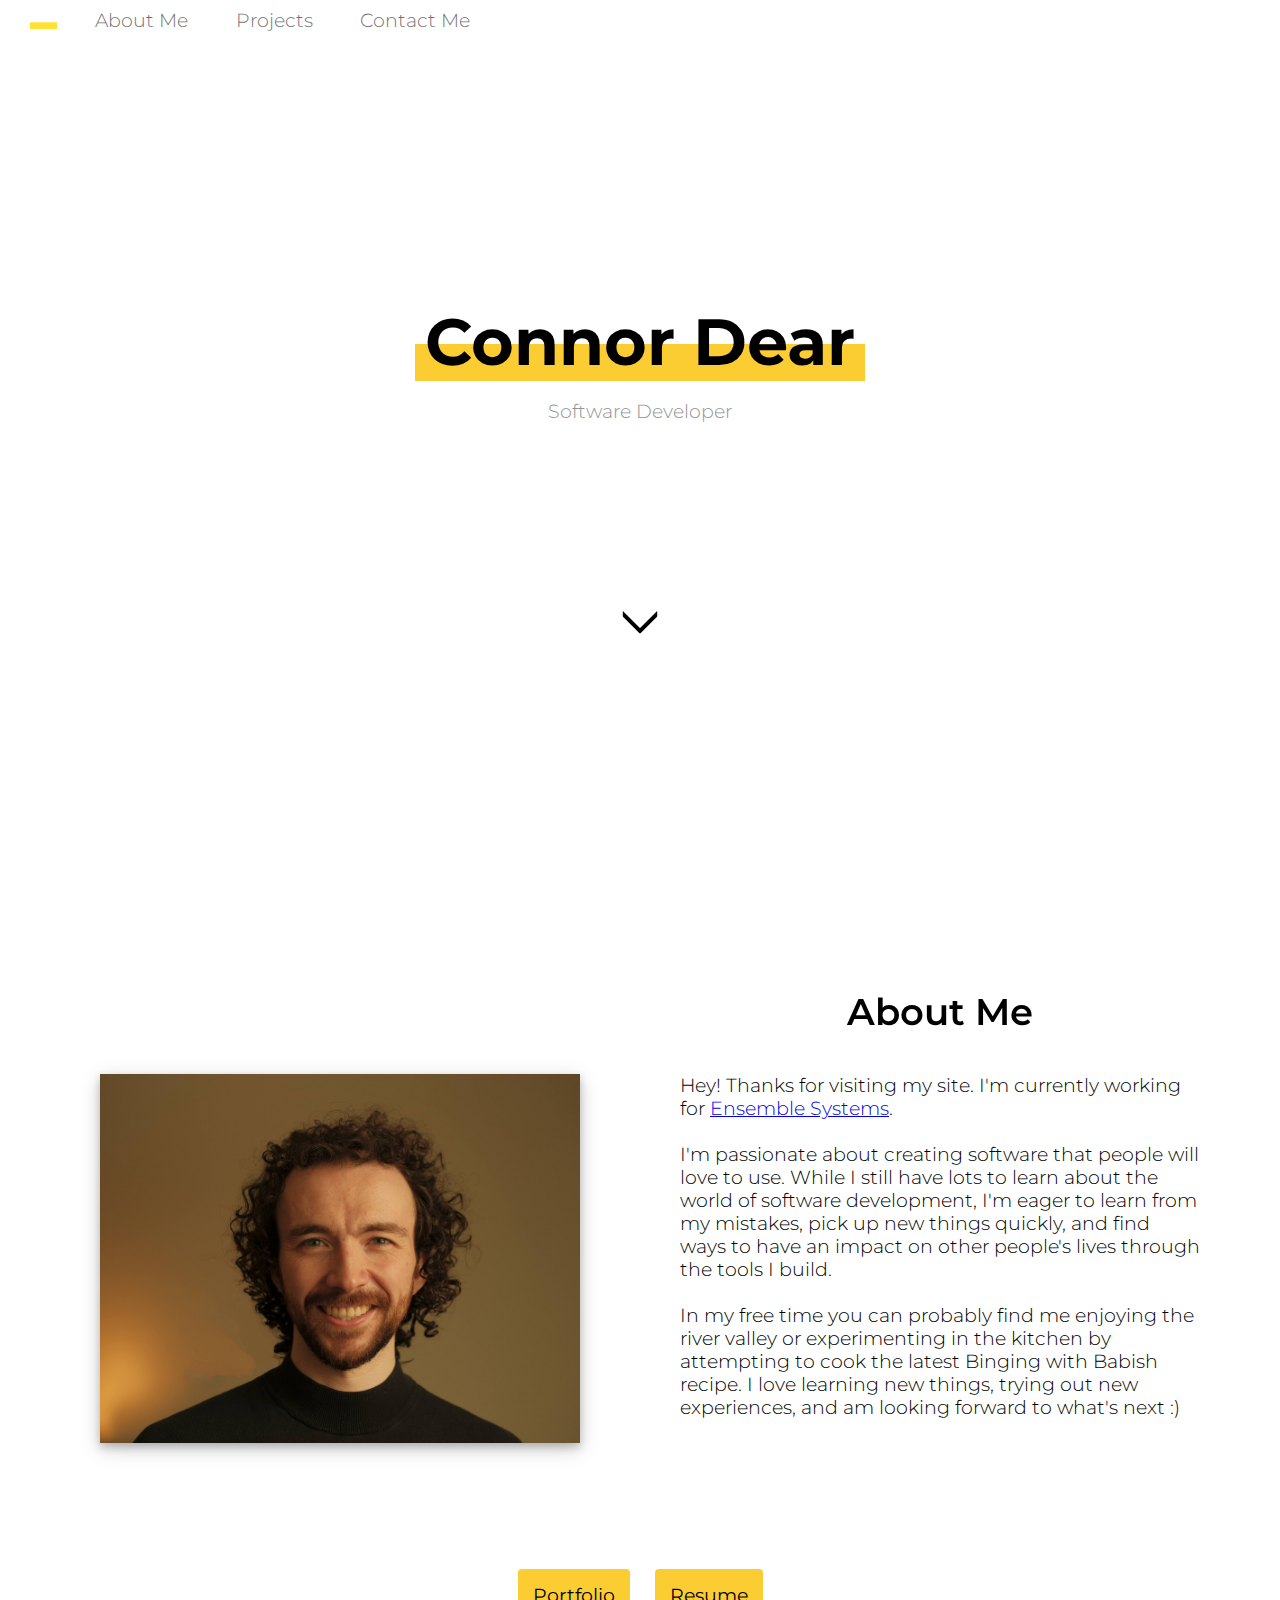
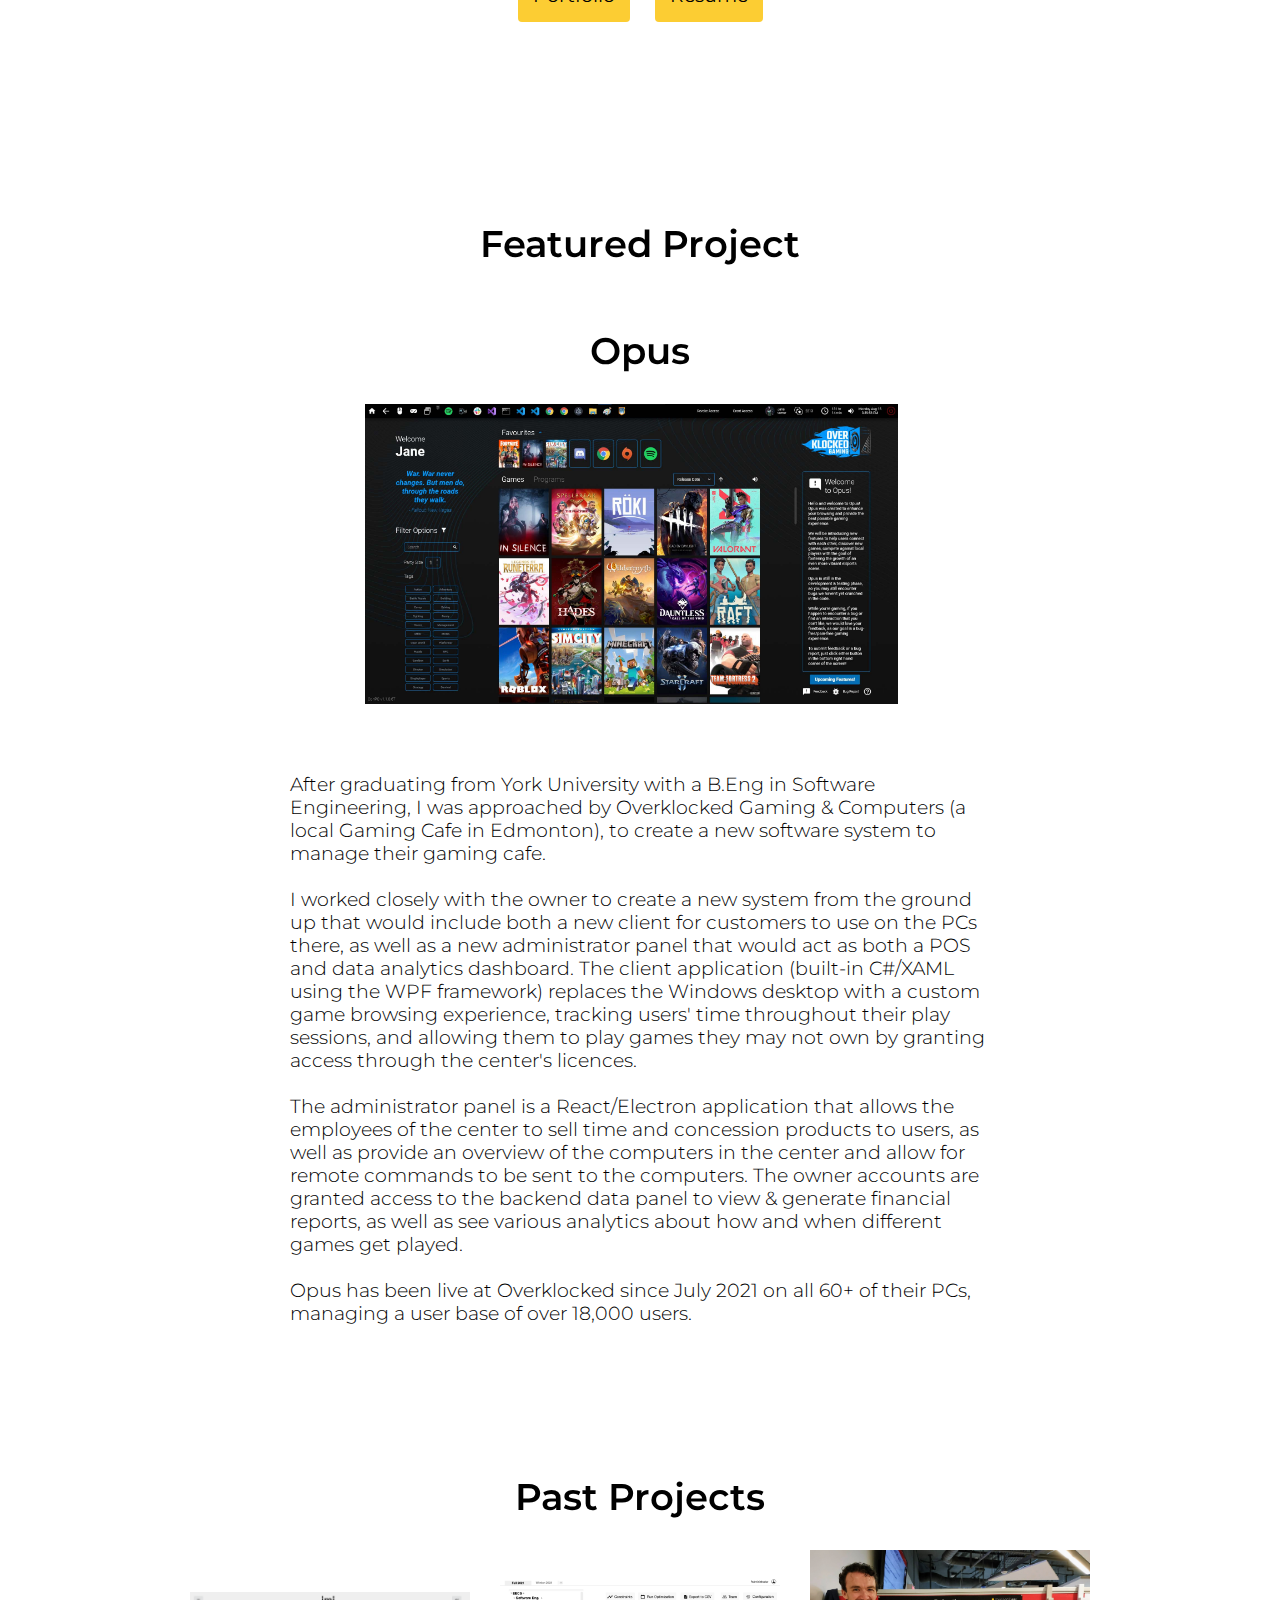
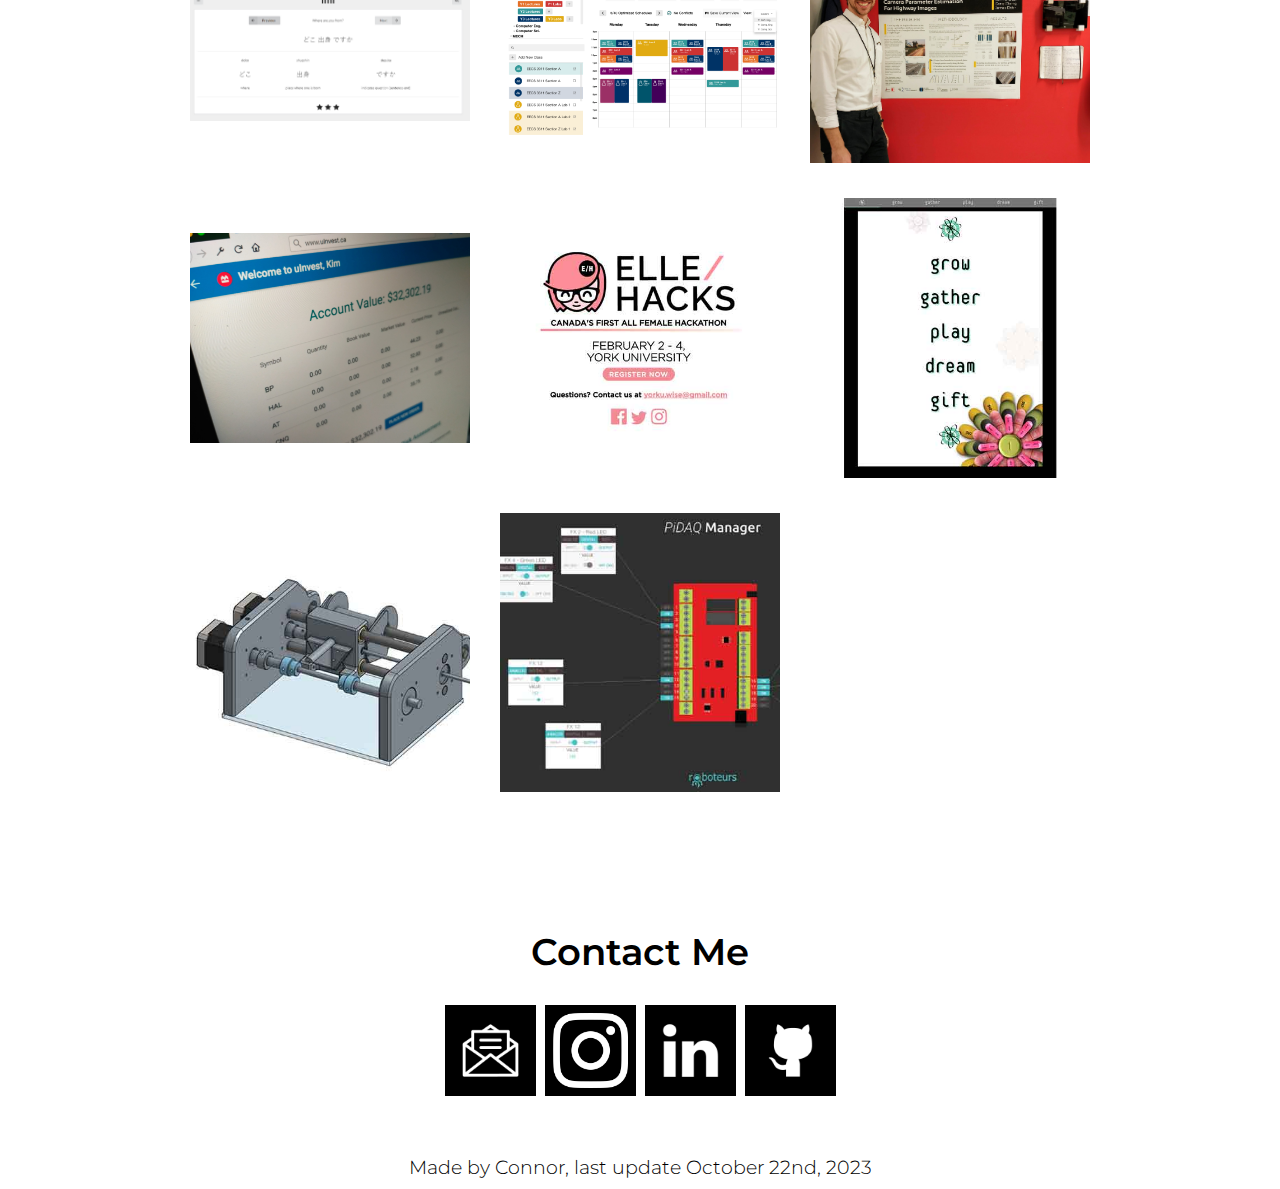
<file: index.html>
<!DOCTYPE html>
<html>
  <head>
    <!-- Global site tag (gtag.js) - Google Analytics -->
    <script
      async
      src="https://www.googletagmanager.com/gtag/js?id=UA-131795857-1"
    ></script>
    <script>
      window.dataLayer = window.dataLayer || [];
      function gtag() {
        dataLayer.push(arguments);
      }
      gtag("js", new Date());

      gtag("config", "UA-131795857-1");
    </script>
    <meta charset="utf-8" />
    <meta
      name="viewport"
      content="width=device-width, maximum-scale=1, minimum-scale=1"
    />
    <title>Connor Dear</title>
    <script src="./javascript/jquery-3.2.1.min.js"></script>
    <link rel="stylesheet" href="./css/style.css" />
    <link rel="stylesheet" href="./css/animations.css" />
    <link
      rel="icon"
      href="./assets/icons/icon.ico"
      type="image/gif"
      sizes="16x16"
    />
  </head>
  <!-- Nav Bar -->

  <header>
    <div class="nav-bar">
      <div class="nav-grid">
        <div>
          <a href="#top"
            ><img class="nav-img" src="./assets/icons/logo.png" alt=""
          /></a>
        </div>
        <div>
          <a class="nav-link" href="#about"
            ><h4 class="nav-title">About Me</h4></a
          >
        </div>
        <div>
          <a class="nav-link" href="#dev"
            ><h4 class="nav-title">Projects</h4></a
          >
        </div>
        <div>
          <a class="nav-link" href="#contact"
            ><h4 class="nav-title">Contact Me</h4></a
          >
        </div>
      </div>
    </div>
  </header>
  <body>
    <div class="modal-bg"></div>
    <div class="modal-data animated">
      <div class="modal-close-btn">x</div>
    </div>
    <!-- Title Section -->
    <div class="grid center full-screen" id="top">
      <div class="col">
        <div class="grid center">
          <div class="col">
            <div class="title-wrapper heading-wrapper">
              <h1 class="title yellow-highlight">Connor Dear</h1>
            </div>
          </div>
        </div>
        <div class="grid">
          <div class="col">
            <h3 class="sub-header">Software Developer</h3>
          </div>
        </div>
        <div class="grid center">
          <div class="col">
            <a href="#about">
              <div class="arrow-bounce">
                <img
                  class="down-arrow"
                  width="40"
                  height="40"
                  alt=""
                  src="./assets/images/down-arrow.svg"
                />
              </div>
            </a>
          </div>
        </div>
      </div>
    </div>
    <!-- About Section -->
    <div class="grid center about-grid" id="about">
      <div class="col">
        <div class="grid center">
          <div class="col center">
            <img
              src="./assets/images/connor-img.jpg"
              class="about-img"
              alt=""
            />
          </div>
          <div class="col right-text">
            <div class="heading-wrapper">
              <h2 class="heading yellow-highlight">About Me</h2>
            </div>

            <p class="about-text">
              Hey! Thanks for visiting my site. I'm currently working for
              <a href="https://www.ensemble.com/">Ensemble Systems</a>.
              <br /><br />I'm passionate about creating software that people
              will love to use. While I still have lots to learn about the world
              of software development, I'm eager to learn from my mistakes, pick
              up new things quickly, and find ways to have an impact on other
              people's lives through the tools I build.<br /><br />
              In my free time you can probably find me enjoying the river valley
              or experimenting in the kitchen by attempting to cook the latest
              Binging with Babish recipe. I love learning new things, trying out
              new experiences, and am looking forward to what's next :)
            </p>
          </div>
        </div>
        <div class="grid center about-bottom">
          <div class="col center">
            <a class="button center" href="#dev">Portfolio</a>
            <a class="button center" href="./assets/resume-2021.pdf">Resume</a>
          </div>
        </div>
      </div>
    </div>
    <!-- Currently Working On -->

    <div class="heading-wrapper">
      <h2 class="heading yellow-highlight">Featured Project</h2>
    </div>
    <div class="heading-wrapper">
      <h2 class="heading">Opus</h2>
    </div>
    <div class="grid-container-2">
      <div class="col center curr-img-cont">
        <img
          src="./assets/images/opus-1.jpg"
          class="current-img"
          id="curr-img-1"
          alt=""
        />
        <img
          src="./assets/images/opus-2.jpg"
          class="current-img"
          id="curr-img-2"
          alt=""
        />
        <img
          src="./assets/images/opus-3.png"
          class="current-img"
          id="curr-img-3"
          alt=""
        />
        <img
          src="./assets/images/opus-4.png"
          class="current-img"
          id="curr-img-4"
          alt=""
        />
      </div>
      <div class="col right-text">
        <p class="curr-text">
          After graduating from York University with a B.Eng in Software
          Engineering, I was approached by Overklocked Gaming & Computers (a
          local Gaming Cafe in Edmonton), to create a new software system to
          manage their gaming cafe.
          <br /><br />
          I worked closely with the owner to create a new system from the ground
          up that would include both a new client for customers to use on the
          PCs there, as well as a new administrator panel that would act as both
          a POS and data analytics dashboard. The client application (built-in
          C#/XAML using the WPF framework) replaces the Windows desktop with a
          custom game browsing experience, tracking users' time throughout their
          play sessions, and allowing them to play games they may not own by
          granting access through the center's licences.
          <br /><br />
          The administrator panel is a React/Electron application that allows
          the employees of the center to sell time and concession products to
          users, as well as provide an overview of the computers in the center
          and allow for remote commands to be sent to the computers. The owner
          accounts are granted access to the backend data panel to view &
          generate financial reports, as well as see various analytics about how
          and when different games get played.
          <br /><br />
          Opus has been live at Overklocked since July 2021 on all 60+ of their
          PCs, managing a user base of over 18,000 users.
        </p>
      </div>
    </div>

    <!-- Project Section -->
    <div class="heading-wrapper" id="dev">
      <h2 class="heading yellow-highlight">Past Projects</h2>
    </div>

    <div class="grid-container">
      <div class="grid-item" id="imi">
        <img src="./assets/images/imi.png" class="project-img" alt="" />
        <div class="project-title">imi</div>
      </div>

      <div class="grid-item" id="spare">
        <img
          src="./assets/images/spare-mockup.png"
          class="project-img"
          alt=""
        />
        <div class="project-title">Capstone Project</div>
      </div>

      <div class="grid-item" id="research">
        <img
          src="./assets/images/research-pic.jpg"
          class="project-img"
          alt=""
        />
        <div class="project-title">Computer Vision Research</div>
      </div>

      <div class="grid-item" id="uinvest">
        <img src="./assets/images/uinvest-pic.jpg" class="project-img" alt="" />
        <div class="project-title">uInvest</div>
      </div>

      <div class="grid-item" id="ellehacks">
        <img
          src="./assets/images/elle-hacks-pic.jpg"
          class="project-img"
          alt=""
        />
        <div class="project-title">ElleHacks</div>
      </div>

      <div class="grid-item" id="pillflower">
        <img
          src="./assets/images/pillflower-pic.jpg"
          class="project-img"
          alt=""
        />
        <div class="project-title">PillFlower World</div>
      </div>

      <div class="grid-item" id="mag">
        <img src="./assets/images/mag-pic.jpg" class="project-img" alt="" />
        <div class="project-title">Magnetorquer Winding Station</div>
      </div>

      <div class="grid-item" id="pidaq">
        <img src="./assets/images/pidaq-pic.jpg" class="project-img" alt="" />
        <div class="project-title">PiDAQ</div>
      </div>
    </div>

    <!-- Contact Info -->
    <div class="grid center contact-grid" id="contact">
      <div class="col">
        <div class="heading-wrapper">
          <h2 class="heading yellow-highlight">Contact Me</h2>
        </div>
        <div class="grid media-grid">
          <div class="col">
            <a href="mailto:connordear@gmail.com"
              ><img class="media-img" src="./assets/icons/mail-icon.png" alt=""
            /></a>
          </div>
          <div class="col">
            <a href="https://www.instagram.com/connor_dear/" target="_blank"
              ><img
                class="media-img"
                src="./assets/icons/instagram-icon.png"
                alt=""
            /></a>
          </div>
          <div class="col">
            <a href="https://www.linkedin.com/in/connordear/" target="_blank"
              ><img
                class="media-img"
                src="./assets/icons/linkedin-icon.png"
                alt=""
            /></a>
          </div>
          <div class="col">
            <a href="http://github.com/connordear" target="_blank"
              ><img
                class="media-img"
                src="./assets/icons/github-icon.png"
                alt=""
            /></a>
          </div>
        </div>
      </div>
    </div>
    <script type="text/javascript" src="./javascript/script.js"></script>
  </body>
  <footer class="footer-style">
    Made by Connor, last update October 22nd, 2023
  </footer>
</html>
</file>
<file: css/style.css>
@import url("https://fonts.googleapis.com/css?family=Montserrat:100,200,300,400,500,600,700|Playfair+Display:700,900");

html {
  min-height: 100%;
  position: relative;
}

body {
  background-color: #ffffff;
  color: black;
  font-size: 14pt;
  font-family: "Montserrat", sans-serif;
  padding: 0;
  margin: 0;
  height: 100%;
}
/* Hey! Thanks for checking out my code, I opted to make my own grid
  system cause I heard you could do it in a few lines of code with flexbox.

  If you're looking at doing a responsive design and need some help
  making your own grid system shoot me a message! connordear@gmail.com
  */
.nav-grid {
  flex-direction: row;
  justify-content: flex-end;
}
.nav-bar {
  margin: 0;
  position: fixed;
  background-color: white;
  width: 100%;
  z-index: 10;
  opacity: 0.8;
}
.nav-img {
  max-height: 1em;
  margin: 10px;
  margin-left: 30px;
  float: left;
}
.nav-link {
  text-decoration: none;
  float: left;
  opacity: 0.7;
  margin-left: 10px;
}
.nav-link:hover {
  text-decoration: line-through;
  text-decoration-color: #fccd33;
  opacity: 1;
}
.nav-title {
  margin: 1em;
  margin-top: 0.5em;
  margin-bottom: 0.5em;
  font-weight: 300;
  text-align: right;
  color: black;
}
.grid {
  display: flex;
}
.col {
  flex: 1;
}
.flex-2 {
  flex: 2;
}
.center {
  align-items: center;
  justify-content: center;
}

.full-screen {
  width: 100%;
  height: 100vh;
}

.button {
  display: inline-flex;
  max-width: 100px;
  padding: 15px;
  background-color: #fccd33;
  color: black;
  border-radius: 4px;
  -moz-transition: background-color 0.15s;
  -webkit-transition: background-color 0.15s;
  -o-transition: background-color 0.15s;
  -ms-transition: background-color 0.15s;
  transition: background-color 0.15s;
  margin: 10px;
}

.button:hover {
  background-color: black;
  color: white;
  -moz-transition: background-color 0.15s;
  -webkit-transition: background-color 0.15s;
  -o-transition: background-color 0.15s;
  -ms-transition: background-color 0.15s;
  transition: background-color 0.15s;
}

a.button {
  text-decoration: none;
}

.about-bottom {
  margin-top: 100px;
  margin-bottom: 100px;
  text-align: center;
  justify-content: center;
}

.heading-wrapper {
  text-align: center;
}

.heading {
  font-family: "Montserrat", serif;
  font-weight: 600;
  font-size: 2em;
  text-align: center;
  color: black;
  position: relative;
  z-index: 10;
}

.yellow-highlight {
  display: inline-block;
  padding-left: 10px;
  padding-right: 10px;
  background-image: linear-gradient(90deg, transparent 50%, #fccd33 0);
  background-position: 0% 110%;
  background-size: auto;
  background-repeat: repeat-x;
  background-size: 200% 52%;
  -moz-transition: background-position 0.5s;
  -webkit-transition: background-position 0.5s;
  -o-transition: background-position 0.5s;
  -ms-transition: background-position 0.5s;
  transition: background-position 0.5s;
}

.show-highlight {
  background-position: -100% 110%;
  -moz-transition: background-position 1s;
  -webkit-transition: background-position 1s;
  -o-transition: background-position 1s;
  -ms-transition: background-position 1s;
  transition: background-position 1s;
}

.title {
  color: black;
  text-align: center;
  font-family: "Montserrat", serif;
  font-size: 3.5em;
  font-weight: 700;
  margin-bottom: 0;
}

.title-wrapper {
  /* position: relative; */
  z-index: 10;
}

.about-grid {
  /* transform: translateX(-9999px); */
  position: relative;
  min-height: 890px;
  max-width: 1200px;
  margin: 0 auto;
}
.about-img {
  width: 80%;
  display: block;
  margin: 0 auto;
  margin-top: 100px;
  box-shadow: 0 4px 8px 0 rgba(0, 0, 0, 0.2), 0 6px 20px 0 rgba(0, 0, 0, 0.19);
}

.grid-container-2 {
  position: relative;
  max-width: 70%;
  display: grid;
  margin: 0 auto;
  justify-items: center;
  align-items: center;
  grid-template-columns: auto;
  grid-template-rows: auto auto;
  /* grid-column-gap: 30px; */
  /* grid-row-gap: 30px; */
  margin-bottom: 100px;
}

.curr-text {
  max-width: 700px;
  font-weight: 300;
}
.curr-img-cont {
  position: relative;
  width: 100%;
  max-width: 500px;
  height: 300px;
  /* left: 10%;   */
  /* max-height: 500px; */
  margin-bottom: 50px;
}

.current-img {
  display: block;
  position: absolute;
  left: -5%;
  height: 100%;
  transition: opacity 1s ease-in-out;
  opacity: 0;
}
@media (max-width: 900px) {
  .current-img {
    left: 0%;
    width: 100%;
    height: auto;
  }
  .curr-img-cont {
    margin-bottom: 0;
  }
}

.square-corners {
  border-radius: 0;
}
/* .about-img:hover {
  border-radius: 0;
  transition: border-radius 0.5s;
  -webkit-transition: border-radius 0.5s;
  -moz-transition: border-radius 0.5s;
  -o-transition: border-radius 0.5s;
  -ms-transition: border-radius 0.5s;
} */
.about-text {
  margin: 40px;
  margin-top: 10px;
  font-weight: 300;
  color: black;
}

.sub-header {
  font-family: "Montserrat", sans-serif;
  font-size: 1em;
  color: rgb(147, 147, 147);
  font-weight: 300;
  text-align: center;
}

.grid-container {
  margin: auto;
  max-width: 900px;
  display: grid;
  justify-items: center;
  align-items: center;
  grid-template-columns: auto auto auto;
  grid-template-rows: auto auto auto;
  grid-column-gap: 30px;
  grid-row-gap: 30px;
  margin-bottom: 100px;
}

.grid-item {
  position: relative;
  cursor: pointer;
}

.grid-item:hover > img {
  opacity: 0.3;
  transition: 0.2s;
}

.grid-item:hover > .project-title {
  display: inline-block;
  text-align: center;
  transition: 0.3s;
}

.project-title {
  display: none;
  position: absolute;
  font-weight: 600;
  font-size: 1.5em;
  top: 50%;
  left: 50%;
  transform: translate(-50%, -50%);
}

.project-img {
  width: 100%;
  height: 100%;
}

.project-img:hover {
  opacity: 0.3;
}

.modal-bg {
  display: none;
  position: absolute;
  height: 100%;
  top: 0;
  bottom: 0;
  left: 0;
  right: 0;
  background-color: #000;
  opacity: 0.8;
  z-index: 50;
}

.modal-data {
  display: none;
  position: fixed;
  z-index: 100;
  background-color: white;
  width: 90%;
  max-width: 700px;
  /* height: 600px; */
  left: 0;
  right: 0;
  margin-top: 50px;
  margin-right: auto;
  margin-left: auto;
  border-radius: 10px;
  padding: 10px;
}

.modal-data > p {
  margin: 30px;
}

.modal-data > h3 {
  margin-left: 30px;
  margin-right: 30px;
  font-size: 1.2em;
}

.modal-data > img {
  display: block;
  max-height: 300px;
  margin: 0 auto;
  margin-bottom: 20px;
}

.modal-close-btn {
  display: inline-block;
  position: absolute;
  height: 30px;
  width: 30px;
  color: black;
  top: 10px;
  right: 10px;
  border-radius: 100%;
  background-color: #eee;
  font-size: 1em;
  text-align: center;
  line-height: 1.5em;
}

.modal-close-btn:hover {
  background-color: #fccd33;
  color: black;
  transition: 0.25s;
  cursor: pointer;
}

.scroll-project-wrapper {
  height: 500px;
  overflow-y: scroll;
  overflow-x: hidden;
}

.text {
  font-weight: 300;
  letter-spacing: 0.25px;
}

.project-cont.project-left > .project-img-col {
  order: 2;
}
.project-cont.project-left > .col > .project-title,
.project-left > .col > .text {
  text-align: right;
}

.embed-container {
  position: relative;
  padding-bottom: 56.25%;
  height: 0;
  overflow: hidden;
  max-width: 100%;
}
.embed-container iframe,
.embed-container object,
.embed-container embed {
  position: absolute;
  top: 0;
  left: 0;
  width: 100%;
  height: 100%;
}

.media-grid {
  width: 50%;
  max-width: 400px;
  margin: 0 auto;
  margin-bottom: 50px;
}
.media-img {
  max-width: 75px;
  display: block;
  margin: 0 auto;
  padding: 8px;
  transition: background-color 0.25s;
  background-color: black;
}
.media-img:hover {
  /* padding: 7px; */
  /* border: 1px solid #FCCD33; */
  background-color: #fccd33;
  -moz-transition: background-color 0.25s;
  -webkit-transition: background-color 0.25s;
  -o-transition: background-color 0.25s;
  -ms-transition: background-color 0.25s;
  transition: background-color 0.25s;
}
.footer-style {
  text-align: center;
  font-weight: 300;
  margin: 10px;
}
@media (max-width: 630px) {
  .current-img {
    top: 40px;
  }
  .grid-container {
    margin: 0 auto;
    margin-left: 20px auto;
    margin-right: 20px auto;
    grid-template-columns: auto;
    max-width: 300px;
  }

  .modal-data {
    height: 100vh;
    width: 90vw;
    margin: 0 auto;
    padding: 0 auto;
    overflow-y: scroll;
    overflow-x: hide;
    border-radius: 0;
  }

  .modal-data > img {
    max-width: 90%;
  }

  .grid {
    flex-direction: column;
    -moz-transition: background-color 0.5s;
    -webkit-transition: background-color 0.5s;
    -o-transition: background-color 0.5s;
    -ms-transition: background-color 0.5s;
    transition: background-color 0.5s;
  }

  .title {
    margin-top: 200px;
    font-size: 2.5em;
  }
  .sub-header {
    font-size: 0.75em;
  }

  .about-grid {
    padding-top: 50px;
  }

  .media-grid > .col {
    margin: 10px;
  }
}
@media (max-width: 800px) {
  .media-grid {
    width: 80%;
  }
}
@media (max-width: 880px) {
  .nav-bar {
    visibility: hidden;
  }

  #dev .grid {
    flex-direction: column;
    margin: 50px;
    margin-left: 25px;
    margin-right: 25px;
  }
  .project-img-col {
    flex: 2;
    width: 80%;
  }
  .project-cont:hover {
    box-shadow: none;
    /* transition: 0s;
    -webkit-transition: 0s;
    -moz-transition: 0s;
    -o-transition: 0s;
    -ms-transition: 0s; */
  }
  .project-cont.project-left > .project-img-col {
    order: 0;
  }
  .project-cont.project-left > .col > .text {
    text-align: left;
  }
  .project-cont.project-left > .col > .project-title {
    text-align: center;
  }
  .project-cont > .col > .project-title {
    text-align: center;
  }
}

.down-arrow {
  display: block;
  margin: 0 auto;
  margin-top: 160px;
}
.arrow-bounce {
  -moz-animation: arrow-bounce 3s infinite;
  -webkit-animation: arrow-bounce 3s infinite;
  animation: arrow-bounce 3s infinite;
}
@-moz-keyframes arrow-bounce {
  0%,
  20%,
  50%,
  80%,
  100% {
    -moz-transform: translateY(0);
    transform: translateY(0);
  }
  40% {
    -moz-transform: translateY(-30px);
    transform: translateY(-30px);
  }
  60% {
    -moz-transform: translateY(-15px);
    transform: translateY(-15px);
  }
}
@-webkit-keyframes arrow-bounce {
  0%,
  20%,
  50%,
  80%,
  100% {
    -webkit-transform: translateY(0);
    transform: translateY(0);
  }
  40% {
    -webkit-transform: translateY(-30px);
    transform: translateY(-30px);
  }
  60% {
    -webkit-transform: translateY(-15px);
    transform: translateY(-15px);
  }
}
@keyframes arrow-bounce {
  0%,
  20%,
  50%,
  80%,
  100% {
    -moz-transform: translateY(0);
    -ms-transform: translateY(0);
    -webkit-transform: translateY(0);
    transform: translateY(0);
  }
  40% {
    -moz-transform: translateY(-30px);
    -ms-transform: translateY(-30px);
    -webkit-transform: translateY(-30px);
    transform: translateY(-30px);
  }
  60% {
    -moz-transform: translateY(-15px);
    -ms-transform: translateY(-15px);
    -webkit-transform: translateY(-15px);
    transform: translateY(-15px);
  }
}
</file>
<file: css/animations.css>
/*
==============================================
CSS3 ANIMATION CHEAT SHEET
==============================================

Made by Justin Aguilar

www.justinaguilar.com/animations/

Questions, comments, concerns, love letters:
justin@justinaguilar.com
==============================================
*/

/*
==============================================
slideDown
==============================================
*/


.slideDown{
	animation-name: slideDown;
	-webkit-animation-name: slideDown;

	animation-duration: 1s;
	-webkit-animation-duration: 1s;

	animation-timing-function: ease;
	-webkit-animation-timing-function: ease;

	visibility: visible !important;
}

@keyframes slideDown {
	0% {
		transform: translateY(-100%);
	}
	50%{
		transform: translateY(8%);
	}
	65%{
		transform: translateY(-4%);
	}
	80%{
		transform: translateY(4%);
	}
	95%{
		transform: translateY(-2%);
	}
	100% {
		transform: translateY(0%);
	}
}

@-webkit-keyframes slideDown {
	0% {
		-webkit-transform: translateY(-100%);
	}
	50%{
		-webkit-transform: translateY(8%);
	}
	65%{
		-webkit-transform: translateY(-4%);
	}
	80%{
		-webkit-transform: translateY(4%);
	}
	95%{
		-webkit-transform: translateY(-2%);
	}
	100% {
		-webkit-transform: translateY(0%);
	}
}

/*
==============================================
slideUp
==============================================
*/


.slideUp{
	animation-name: slideUp;
	-webkit-animation-name: slideUp;

	animation-duration: 1s;
	-webkit-animation-duration: 1s;

	animation-timing-function: ease;
	-webkit-animation-timing-function: ease;

	visibility: visible !important;
}

@keyframes slideUp {
	0% {
		transform: translateY(100%);
	}
	50%{
		transform: translateY(-8%);
	}
	65%{
		transform: translateY(4%);
	}
	80%{
		transform: translateY(-4%);
	}
	95%{
		transform: translateY(2%);
	}
	100% {
		transform: translateY(0%);
	}
}

@-webkit-keyframes slideUp {
	0% {
		-webkit-transform: translateY(100%);
	}
	50%{
		-webkit-transform: translateY(-8%);
	}
	65%{
		-webkit-transform: translateY(4%);
	}
	80%{
		-webkit-transform: translateY(-4%);
	}
	95%{
		-webkit-transform: translateY(2%);
	}
	100% {
		-webkit-transform: translateY(0%);
	}
}

/*
==============================================
slideLeft
==============================================
*/


.slideLeft{
	animation-name: slideLeft;
	-webkit-animation-name: slideLeft;

	animation-duration: 1s;
	-webkit-animation-duration: 1s;

	animation-timing-function: ease-in-out;
	-webkit-animation-timing-function: ease-in-out;

	visibility: visible !important;
}

@keyframes slideLeft {
	0% {
		transform: translateX(150%);
	}
	50%{
		transform: translateX(-8%);
	}
	65%{
		transform: translateX(4%);
	}
	80%{
		transform: translateX(-4%);
	}
	95%{
		transform: translateX(2%);
	}
	100% {
		transform: translateX(0%);
	}
}

@-webkit-keyframes slideLeft {
	0% {
		-webkit-transform: translateX(150%);
	}
	50%{
		-webkit-transform: translateX(-8%);
	}
	65%{
		-webkit-transform: translateX(4%);
	}
	80%{
		-webkit-transform: translateX(-4%);
	}
	95%{
		-webkit-transform: translateX(2%);
	}
	100% {
		-webkit-transform: translateX(0%);
	}
}

/*
==============================================
slideRight
==============================================
*/


.slideRight{
	animation-name: slideRight;
	-webkit-animation-name: slideRight;

	animation-duration: 1s;
	-webkit-animation-duration: 1s;

	animation-timing-function: ease-in-out;
	-webkit-animation-timing-function: ease-in-out;

	visibility: visible !important;
}

@keyframes slideRight {
	0% {
		transform: translateX(-150%);
	}
	50%{
		transform: translateX(8%);
	}
	65%{
		transform: translateX(-4%);
	}
	80%{
		transform: translateX(4%);
	}
	95%{
		transform: translateX(-2%);
	}
	100% {
		transform: translateX(0%);
	}
}

@-webkit-keyframes slideRight {
	0% {
		-webkit-transform: translateX(-150%);
	}
	50%{
		-webkit-transform: translateX(8%);
	}
	65%{
		-webkit-transform: translateX(-4%);
	}
	80%{
		-webkit-transform: translateX(4%);
	}
	95%{
		-webkit-transform: translateX(-2%);
	}
	100% {
		-webkit-transform: translateX(0%);
	}
}

/*
==============================================
slideExpandUp
==============================================
*/


.slideExpandUp{
	animation-name: slideExpandUp;
	-webkit-animation-name: slideExpandUp;

	animation-duration: 1.6s;
	-webkit-animation-duration: 1.6s;

	animation-timing-function: ease-out;
	-webkit-animation-timing-function: ease -out;

	visibility: visible !important;
}

@keyframes slideExpandUp {
	0% {
		transform: translateY(100%) scaleX(0.5);
	}
	30%{
		transform: translateY(-8%) scaleX(0.5);
	}
	40%{
		transform: translateY(2%) scaleX(0.5);
	}
	50%{
		transform: translateY(0%) scaleX(1.1);
	}
	60%{
		transform: translateY(0%) scaleX(0.9);
	}
	70% {
		transform: translateY(0%) scaleX(1.05);
	}
	80%{
		transform: translateY(0%) scaleX(0.95);
	}
	90% {
		transform: translateY(0%) scaleX(1.02);
	}
	100%{
		transform: translateY(0%) scaleX(1);
	}
}

@-webkit-keyframes slideExpandUp {
	0% {
		-webkit-transform: translateY(100%) scaleX(0.5);
	}
	30%{
		-webkit-transform: translateY(-8%) scaleX(0.5);
	}
	40%{
		-webkit-transform: translateY(2%) scaleX(0.5);
	}
	50%{
		-webkit-transform: translateY(0%) scaleX(1.1);
	}
	60%{
		-webkit-transform: translateY(0%) scaleX(0.9);
	}
	70% {
		-webkit-transform: translateY(0%) scaleX(1.05);
	}
	80%{
		-webkit-transform: translateY(0%) scaleX(0.95);
	}
	90% {
		-webkit-transform: translateY(0%) scaleX(1.02);
	}
	100%{
		-webkit-transform: translateY(0%) scaleX(1);
	}
}

/*
==============================================
expandUp
==============================================
*/


.expandUp{
	animation-name: expandUp;
	-webkit-animation-name: expandUp;

	animation-duration: 0.7s;
	-webkit-animation-duration: 0.7s;

	animation-timing-function: ease;
	-webkit-animation-timing-function: ease;

	visibility: visible !important;
}

@keyframes expandUp {
	0% {
		transform: translateY(100%) scale(0.6) scaleY(0.5);
	}
	60%{
		transform: translateY(-7%) scaleY(1.12);
	}
	75%{
		transform: translateY(3%);
	}
	100% {
		transform: translateY(0%) scale(1) scaleY(1);
	}
}

@-webkit-keyframes expandUp {
	0% {
		-webkit-transform: translateY(100%) scale(0.6) scaleY(0.5);
	}
	60%{
		-webkit-transform: translateY(-7%) scaleY(1.12);
	}
	75%{
		-webkit-transform: translateY(3%);
	}
	100% {
		-webkit-transform: translateY(0%) scale(1) scaleY(1);
	}
}

/*
==============================================
fadeIn
==============================================
*/

.fadeIn{
	animation-name: fadeIn;
	-webkit-animation-name: fadeIn;

	animation-duration: 0.25s;
	-webkit-animation-duration: 0.25s;

	animation-timing-function: ease-in-out;
	-webkit-animation-timing-function: ease-in-out;

	visibility: visible !important;
}

@keyframes fadeIn {
	0% {
		transform: scale(0);
		opacity: 0.0;
	}
	/* 50% {
		transform: scale(0.5);
		opacity: 0.5
	} */
	/* 80% {
		transform: scale(0.95);
		opacity: 1;
	} */
	100% {
		transform: scale(1);
		opacity: 1;
	}
}

@-webkit-keyframes fadeIn {
	0% {
		-webkit-transform: scale(0);
		opacity: 0.0;
	}
	60% {
		-webkit-transform: scale(1.02);
	}
	/* 80% {
		-webkit-transform: scale(0.95);
		opacity: 1;
	} */
	100% {
		-webkit-transform: scale(1);
		opacity: 1;
	}
}

/*
==============================================
expandOpen
==============================================
*/


.expandOpen{
	animation-name: expandOpen;
	-webkit-animation-name: expandOpen;

	animation-duration: 1.2s;
	-webkit-animation-duration: 1.2s;

	animation-timing-function: ease-out;
	-webkit-animation-timing-function: ease-out;

	visibility: visible !important;
}

@keyframes expandOpen {
	0% {
		transform: scale(1.8);
	}
	50% {
		transform: scale(0.95);
	}
	80% {
		transform: scale(1.05);
	}
	90% {
		transform: scale(0.98);
	}
	100% {
		transform: scale(1);
	}
}

@-webkit-keyframes expandOpen {
	0% {
		-webkit-transform: scale(1.8);
	}
	50% {
		-webkit-transform: scale(0.95);
	}
	80% {
		-webkit-transform: scale(1.05);
	}
	90% {
		-webkit-transform: scale(0.98);
	}
	100% {
		-webkit-transform: scale(1);
	}
}

/*
==============================================
bigEntrance
==============================================
*/


.bigEntrance{
	animation-name: bigEntrance;
	-webkit-animation-name: bigEntrance;

	animation-duration: 1.6s;
	-webkit-animation-duration: 1.6s;

	animation-timing-function: ease-out;
	-webkit-animation-timing-function: ease-out;

	visibility: visible !important;
}

@keyframes bigEntrance {
	0% {
		transform: scale(0.3) rotate(6deg) translateX(-30%) translateY(30%);
		opacity: 0.2;
	}
	30% {
		transform: scale(1.03) rotate(-2deg) translateX(2%) translateY(-2%);
		opacity: 1;
	}
	45% {
		transform: scale(0.98) rotate(1deg) translateX(0%) translateY(0%);
		opacity: 1;
	}
	60% {
		transform: scale(1.01) rotate(-1deg) translateX(0%) translateY(0%);
		opacity: 1;
	}
	75% {
		transform: scale(0.99) rotate(1deg) translateX(0%) translateY(0%);
		opacity: 1;
	}
	90% {
		transform: scale(1.01) rotate(0deg) translateX(0%) translateY(0%);
		opacity: 1;
	}
	100% {
		transform: scale(1) rotate(0deg) translateX(0%) translateY(0%);
		opacity: 1;
	}
}

@-webkit-keyframes bigEntrance {
	0% {
		-webkit-transform: scale(0.3) rotate(6deg) translateX(-30%) translateY(30%);
		opacity: 0.2;
	}
	30% {
		-webkit-transform: scale(1.03) rotate(-2deg) translateX(2%) translateY(-2%);
		opacity: 1;
	}
	45% {
		-webkit-transform: scale(0.98) rotate(1deg) translateX(0%) translateY(0%);
		opacity: 1;
	}
	60% {
		-webkit-transform: scale(1.01) rotate(-1deg) translateX(0%) translateY(0%);
		opacity: 1;
	}
	75% {
		-webkit-transform: scale(0.99) rotate(1deg) translateX(0%) translateY(0%);
		opacity: 1;
	}
	90% {
		-webkit-transform: scale(1.01) rotate(0deg) translateX(0%) translateY(0%);
		opacity: 1;
	}
	100% {
		-webkit-transform: scale(1) rotate(0deg) translateX(0%) translateY(0%);
		opacity: 1;
	}
}

/*
==============================================
hatch
==============================================
*/

.hatch{
	animation-name: hatch;
	-webkit-animation-name: hatch;

	animation-duration: 2s;
	-webkit-animation-duration: 2s;

	animation-timing-function: ease-in-out;
	-webkit-animation-timing-function: ease-in-out;

	transform-origin: 50% 100%;
	-ms-transform-origin: 50% 100%;
	-webkit-transform-origin: 50% 100%;

	visibility: visible !important;
}

@keyframes hatch {
	0% {
		transform: rotate(0deg) scaleY(0.6);
	}
	20% {
		transform: rotate(-2deg) scaleY(1.05);
	}
	35% {
		transform: rotate(2deg) scaleY(1);
	}
	50% {
		transform: rotate(-2deg);
	}
	65% {
		transform: rotate(1deg);
	}
	80% {
		transform: rotate(-1deg);
	}
	100% {
		transform: rotate(0deg);
	}
}

@-webkit-keyframes hatch {
	0% {
		-webkit-transform: rotate(0deg) scaleY(0.6);
	}
	20% {
		-webkit-transform: rotate(-2deg) scaleY(1.05);
	}
	35% {
		-webkit-transform: rotate(2deg) scaleY(1);
	}
	50% {
		-webkit-transform: rotate(-2deg);
	}
	65% {
		-webkit-transform: rotate(1deg);
	}
	80% {
		-webkit-transform: rotate(-1deg);
	}
	100% {
		-webkit-transform: rotate(0deg);
	}
}


/*
==============================================
bounce
==============================================
*/


.bounce{
	animation-name: bounce;
	-webkit-animation-name: bounce;

	animation-duration: 1.6s;
	-webkit-animation-duration: 1.6s;

	animation-timing-function: ease;
	-webkit-animation-timing-function: ease;

	transform-origin: 50% 100%;
	-ms-transform-origin: 50% 100%;
	-webkit-transform-origin: 50% 100%;
}

@keyframes bounce {
	0% {
		transform: translateY(0%) scaleY(0.6);
	}
	60%{
		transform: translateY(-100%) scaleY(1.1);
	}
	70%{
		transform: translateY(0%) scaleY(0.95) scaleX(1.05);
	}
	80%{
		transform: translateY(0%) scaleY(1.05) scaleX(1);
	}
	90%{
		transform: translateY(0%) scaleY(0.95) scaleX(1);
	}
	100%{
		transform: translateY(0%) scaleY(1) scaleX(1);
	}
}

@-webkit-keyframes bounce {
	0% {
		-webkit-transform: translateY(0%) scaleY(0.6);
	}
	60%{
		-webkit-transform: translateY(-100%) scaleY(1.1);
	}
	70%{
		-webkit-transform: translateY(0%) scaleY(0.95) scaleX(1.05);
	}
	80%{
		-webkit-transform: translateY(0%) scaleY(1.05) scaleX(1);
	}
	90%{
		-webkit-transform: translateY(0%) scaleY(0.95) scaleX(1);
	}
	100%{
		-webkit-transform: translateY(0%) scaleY(1) scaleX(1);
	}
}


/*
==============================================
pulse
==============================================
*/

.pulse{
	animation-name: pulse;
	-webkit-animation-name: pulse;

	animation-duration: 1.5s;
	-webkit-animation-duration: 1.5s;

	animation-iteration-count: infinite;
	-webkit-animation-iteration-count: infinite;
}

@keyframes pulse {
	0% {
		transform: scale(0.9);
		opacity: 0.7;
	}
	50% {
		transform: scale(1);
		opacity: 1;
	}
	100% {
		transform: scale(0.9);
		opacity: 0.7;
	}
}

@-webkit-keyframes pulse {
	0% {
		-webkit-transform: scale(0.95);
		opacity: 0.7;
	}
	50% {
		-webkit-transform: scale(1);
		opacity: 1;
	}
	100% {
		-webkit-transform: scale(0.95);
		opacity: 0.7;
	}
}

/*
==============================================
floating
==============================================
*/

.floating{
	animation-name: floating;
	-webkit-animation-name: floating;

	animation-duration: 1.5s;
	-webkit-animation-duration: 1.5s;

	animation-iteration-count: infinite;
	-webkit-animation-iteration-count: infinite;
}

@keyframes floating {
	0% {
		transform: translateY(0%);
	}
	50% {
		transform: translateY(8%);
	}
	100% {
		transform: translateY(0%);
	}
}

@-webkit-keyframes floating {
	0% {
		-webkit-transform: translateY(0%);
	}
	50% {
		-webkit-transform: translateY(8%);
	}
	100% {
		-webkit-transform: translateY(0%);
	}
}

/*
==============================================
tossing
==============================================
*/

.tossing{
	animation-name: tossing;
	-webkit-animation-name: tossing;

	animation-duration: 2.5s;
	-webkit-animation-duration: 2.5s;

	animation-iteration-count: infinite;
	-webkit-animation-iteration-count: infinite;
}

@keyframes tossing {
	0% {
		transform: rotate(-4deg);
	}
	50% {
		transform: rotate(4deg);
	}
	100% {
		transform: rotate(-4deg);
	}
}

@-webkit-keyframes tossing {
	0% {
		-webkit-transform: rotate(-4deg);
	}
	50% {
		-webkit-transform: rotate(4deg);
	}
	100% {
		-webkit-transform: rotate(-4deg);
	}
}

/*
==============================================
pullUp
==============================================
*/

.pullUp{
	animation-name: pullUp;
	-webkit-animation-name: pullUp;

	animation-duration: 1.1s;
	-webkit-animation-duration: 1.1s;

	animation-timing-function: ease-out;
	-webkit-animation-timing-function: ease-out;

	transform-origin: 50% 100%;
	-ms-transform-origin: 50% 100%;
	-webkit-transform-origin: 50% 100%;
}

@keyframes pullUp {
	0% {
		transform: scaleY(0.1);
	}
	40% {
		transform: scaleY(1.02);
	}
	60% {
		transform: scaleY(0.98);
	}
	80% {
		transform: scaleY(1.01);
	}
	100% {
		transform: scaleY(0.98);
	}
	80% {
		transform: scaleY(1.01);
	}
	100% {
		transform: scaleY(1);
	}
}

@-webkit-keyframes pullUp {
	0% {
		-webkit-transform: scaleY(0.1);
	}
	40% {
		-webkit-transform: scaleY(1.02);
	}
	60% {
		-webkit-transform: scaleY(0.98);
	}
	80% {
		-webkit-transform: scaleY(1.01);
	}
	100% {
		-webkit-transform: scaleY(0.98);
	}
	80% {
		-webkit-transform: scaleY(1.01);
	}
	100% {
		-webkit-transform: scaleY(1);
	}
}

/*
==============================================
pullDown
==============================================
*/

.pullDown{
	animation-name: pullDown;
	-webkit-animation-name: pullDown;

	animation-duration: 1.1s;
	-webkit-animation-duration: 1.1s;

	animation-timing-function: ease-out;
	-webkit-animation-timing-function: ease-out;

	transform-origin: 50% 0%;
	-ms-transform-origin: 50% 0%;
	-webkit-transform-origin: 50% 0%;
}

@keyframes pullDown {
	0% {
		transform: scaleY(0.1);
	}
	40% {
		transform: scaleY(1.02);
	}
	60% {
		transform: scaleY(0.98);
	}
	80% {
		transform: scaleY(1.01);
	}
	100% {
		transform: scaleY(0.98);
	}
	80% {
		transform: scaleY(1.01);
	}
	100% {
		transform: scaleY(1);
	}
}

@-webkit-keyframes pullDown {
	0% {
		-webkit-transform: scaleY(0.1);
	}
	40% {
		-webkit-transform: scaleY(1.02);
	}
	60% {
		-webkit-transform: scaleY(0.98);
	}
	80% {
		-webkit-transform: scaleY(1.01);
	}
	100% {
		-webkit-transform: scaleY(0.98);
	}
	80% {
		-webkit-transform: scaleY(1.01);
	}
	100% {
		-webkit-transform: scaleY(1);
	}
}

/*
==============================================
stretchLeft
==============================================
*/

.stretchLeft{
	animation-name: stretchLeft;
	-webkit-animation-name: stretchLeft;

	animation-duration: 1.5s;
	-webkit-animation-duration: 1.5s;

	animation-timing-function: ease-out;
	-webkit-animation-timing-function: ease-out;

	transform-origin: 100% 0%;
	-ms-transform-origin: 100% 0%;
	-webkit-transform-origin: 100% 0%;
}

@keyframes stretchLeft {
	0% {
		transform: scaleX(0.3);
	}
	40% {
		transform: scaleX(1.02);
	}
	60% {
		transform: scaleX(0.98);
	}
	80% {
		transform: scaleX(1.01);
	}
	100% {
		transform: scaleX(0.98);
	}
	80% {
		transform: scaleX(1.01);
	}
	100% {
		transform: scaleX(1);
	}
}

@-webkit-keyframes stretchLeft {
	0% {
		-webkit-transform: scaleX(0.3);
	}
	40% {
		-webkit-transform: scaleX(1.02);
	}
	60% {
		-webkit-transform: scaleX(0.98);
	}
	80% {
		-webkit-transform: scaleX(1.01);
	}
	100% {
		-webkit-transform: scaleX(0.98);
	}
	80% {
		-webkit-transform: scaleX(1.01);
	}
	100% {
		-webkit-transform: scaleX(1);
	}
}

/*
==============================================
stretchRight
==============================================
*/

.stretchRight{
	animation-name: stretchRight;
	-webkit-animation-name: stretchRight;

	animation-duration: 1.5s;
	-webkit-animation-duration: 1.5s;

	animation-timing-function: ease-out;
	-webkit-animation-timing-function: ease-out;

	transform-origin: 0% 0%;
	-ms-transform-origin: 0% 0%;
	-webkit-transform-origin: 0% 0%;
}

@keyframes stretchRight {
	0% {
		transform: scaleX(0.3);
	}
	40% {
		transform: scaleX(1.02);
	}
	60% {
		transform: scaleX(0.98);
	}
	80% {
		transform: scaleX(1.01);
	}
	100% {
		transform: scaleX(0.98);
	}
	80% {
		transform: scaleX(1.01);
	}
	100% {
		transform: scaleX(1);
	}
}

@-webkit-keyframes stretchRight {
	0% {
		-webkit-transform: scaleX(0.3);
	}
	40% {
		-webkit-transform: scaleX(1.02);
	}
	60% {
		-webkit-transform: scaleX(0.98);
	}
	80% {
		-webkit-transform: scaleX(1.01);
	}
	100% {
		-webkit-transform: scaleX(0.98);
	}
	80% {
		-webkit-transform: scaleX(1.01);
	}
	100% {
		-webkit-transform: scaleX(1);
	}
}
</file>
